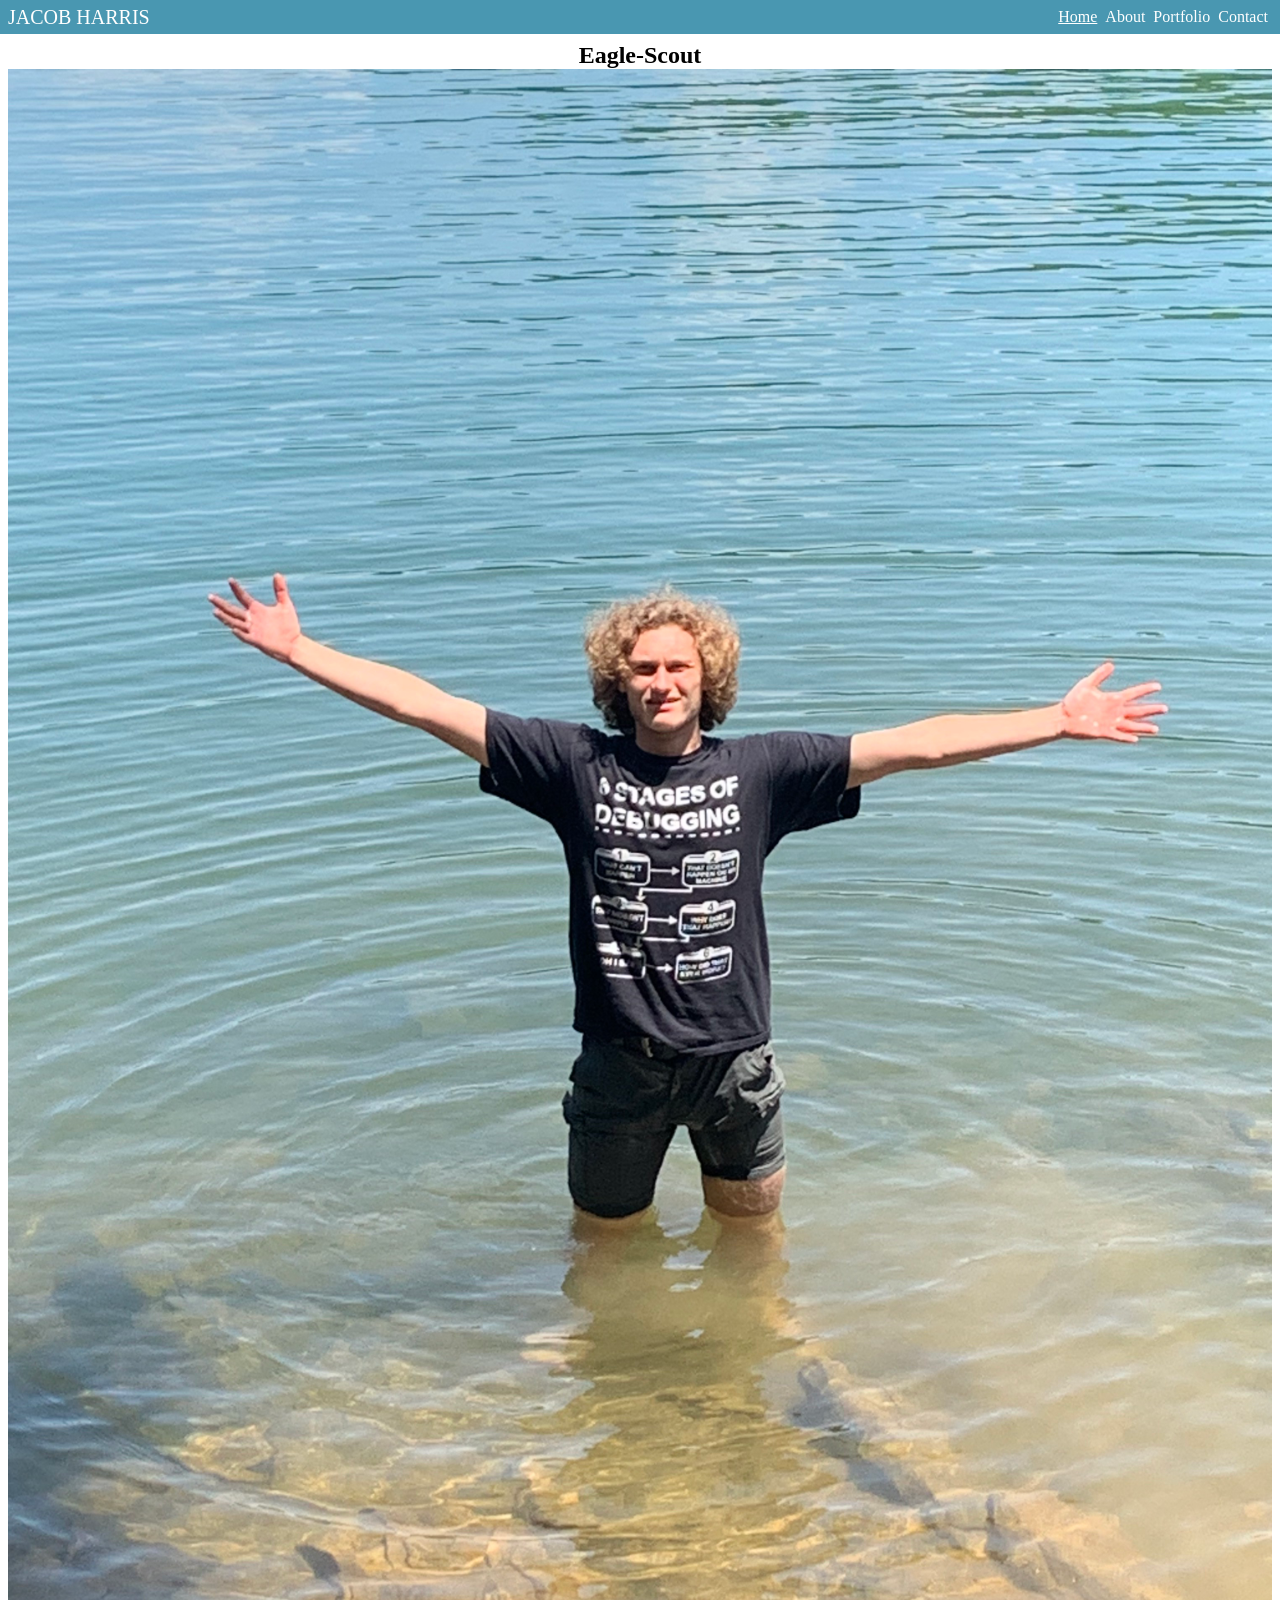
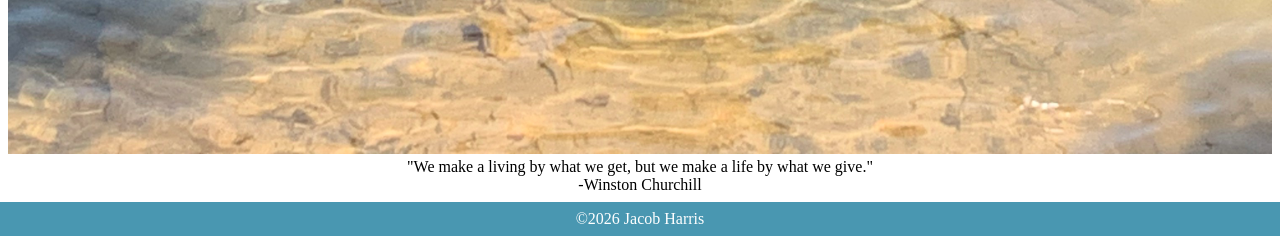
<file: src/index.html>
<!DOCTYPE html>
<html lang="en">
    <head>
        <link rel="stylesheet" href="index.css"/>
        <link rel="stylesheet" href="navbar.css"/>
        <link rel="stylesheet" href="footer.css"/>
    </head>
    <body>
    <header id="navbar">
      <p>Jacob Harris</p>
      <nav>
        <a class='active' href='/src/'>Home</a>
        <a href='/src/about.html'>About</a>
        <a href='/src/portfolio.html'>Portfolio</a>
        <a href='/src/contact.html'>Contact</a>
      </nav>
    </header>
        <section class="content">
        <h2>Eagle-Scout</h2>
        <img src="../resources/images/me.jpeg">
        <figure>
            <blockquote>"We make a living by what we get, but we make a life by what we give."</blockquote>
            <figcaption>-Winston Churchill</figcaption>
        </figure>
    </section>
        <footer>©2026 Jacob Harris</footer>
    </body>
    
</html>
</file>
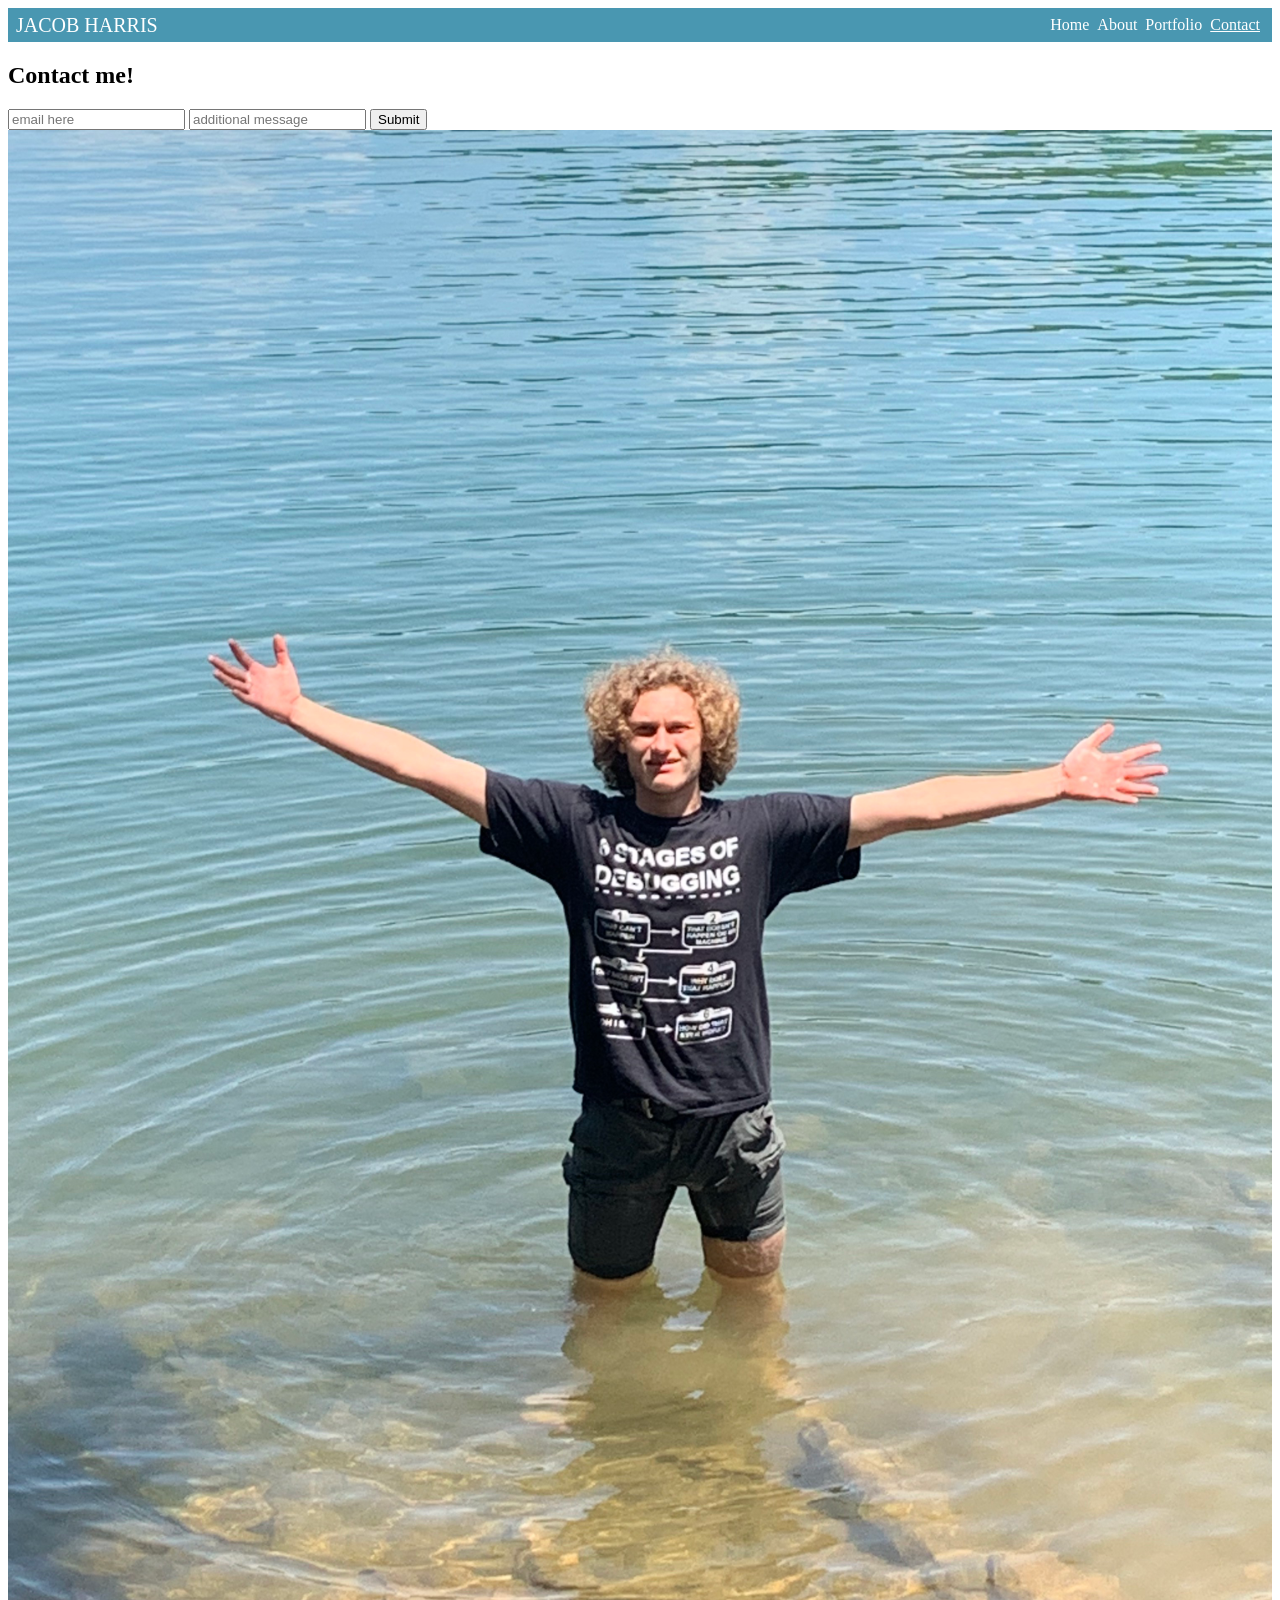
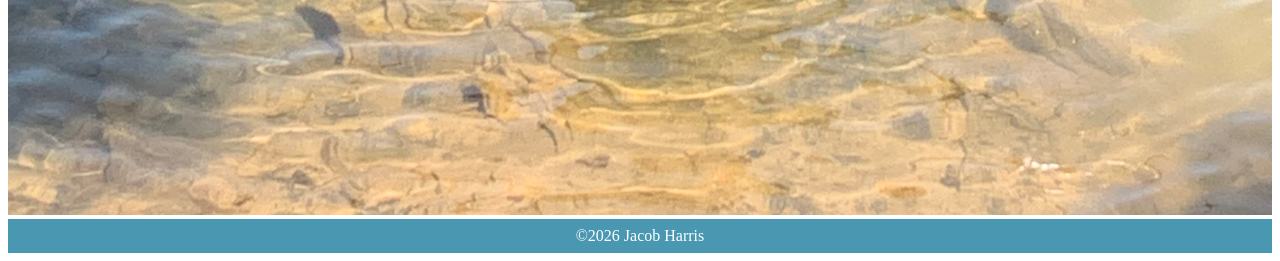
<file: src/contact.html>
<!DOCTYPE html>
<html lang="en">
    <head>
        <link rel="stylesheet" href="contact.css"/>
        <link rel="stylesheet" href="navbar.css"/>
        <link rel="stylesheet" href="footer.css"/>
    </head>
    <body>
    <header id="navbar">
      <p>Jacob Harris</p>
      <nav>
        <a href='/src/'>Home</a>
        <a href='/src/about.html'>About</a>
        <a href='/src/portfolio.html'>Portfolio</a>
        <a class='active' href='/src/contact.html'>Contact</a>
      </nav>
    </header>
    <h2>Contact me!</h2>
    <input type="text" placeholder="email here">
    <input type="text" placeholder="additional message"/>
    <button>Submit</button>
    <img src="../resources/images/me.jpeg">
    <footer>©2026 Jacob Harris</footer>
    </body>
</html>
</file>
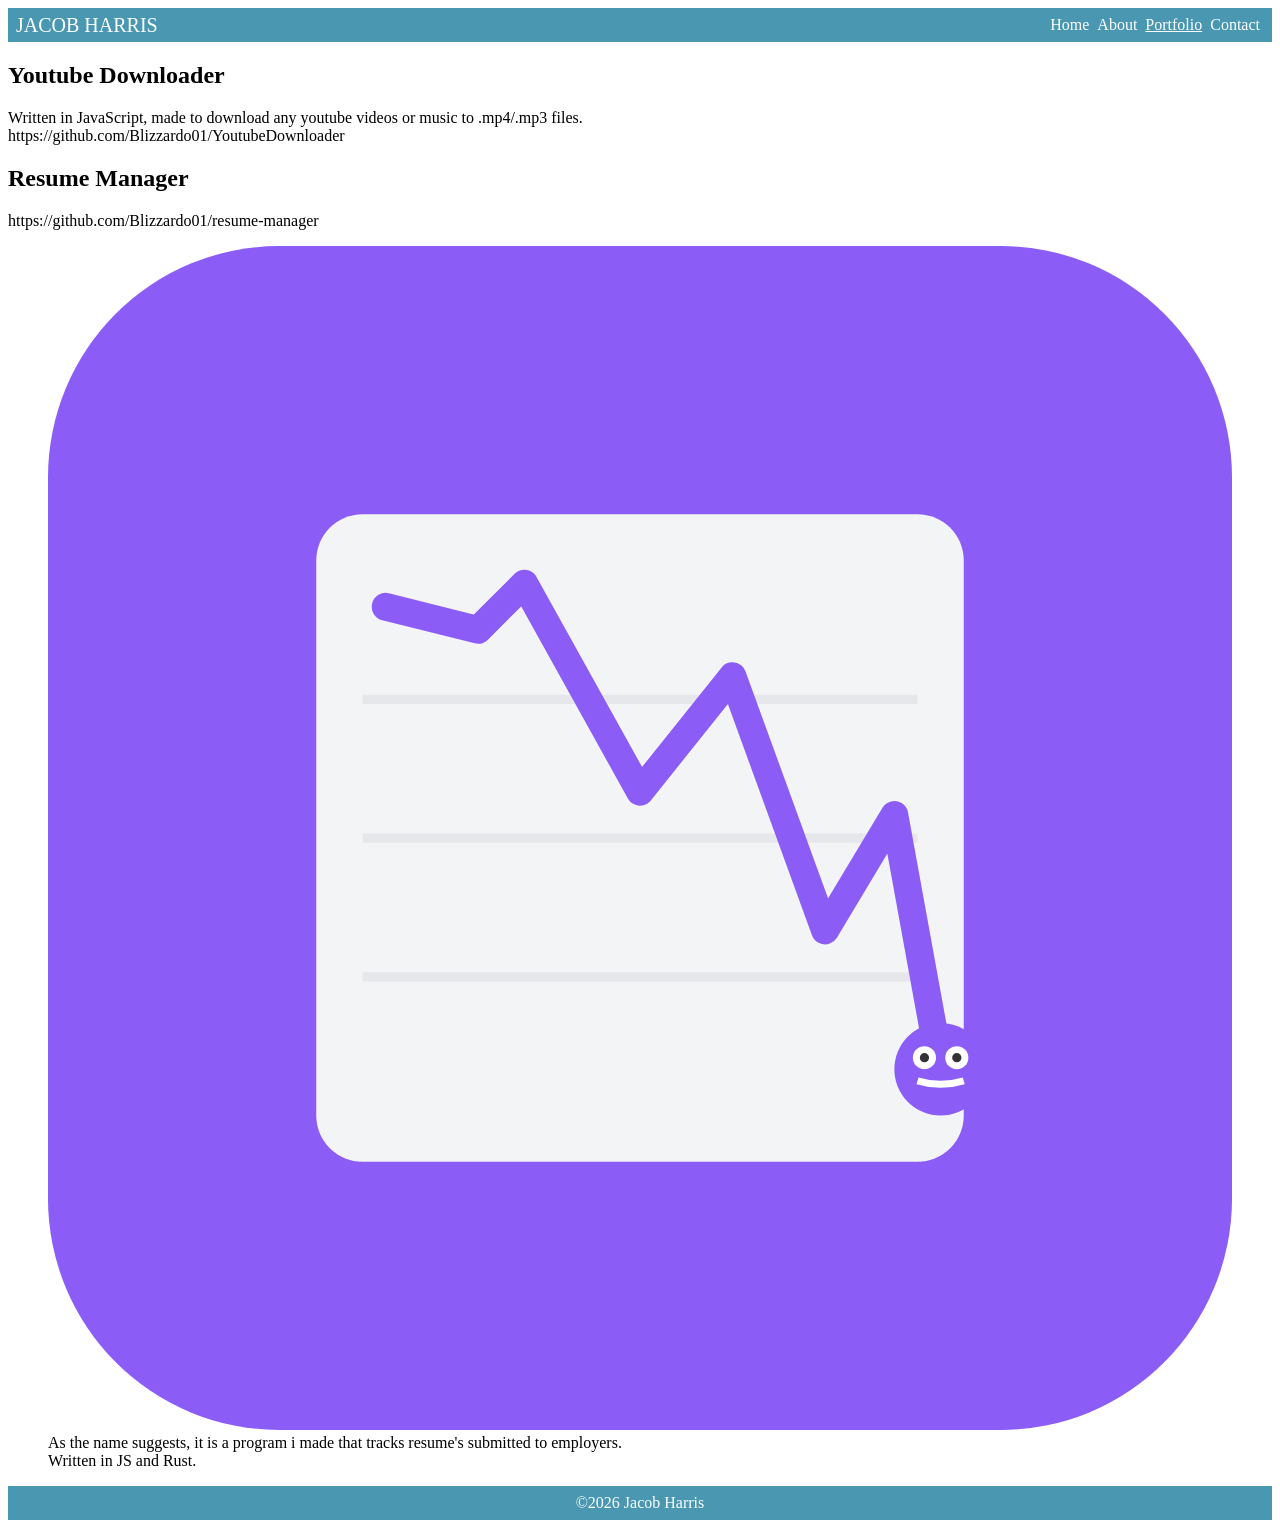
<file: src/portfolio.html>
<!DOCTYPE html>
<html lang="en">
    <head>
        <link rel="stylesheet" href="portfolio.css"/>
        <link rel="stylesheet" href="navbar.css"/>
        <link rel="stylesheet" href="footer.css"/>
    </head>
    <body>
    <header id="navbar">
      <p>Jacob Harris</p>
      <nav>
        <a href='/src/index.html'>Home</a>
        <a href='/src/about.html'>About</a>
        <a class='active' href='/src/portfolio.html'>Portfolio</a>
        <a href='/src/contact.html'>Contact</a>
      </nav>
    </header>
    <h2>Youtube Downloader</h2>
    <p>Written in JavaScript, made to download any youtube videos or music to .mp4/.mp3 files.</p>
    <p>https://github.com/Blizzardo01/YoutubeDownloader</p>
    <h2>Resume Manager</h2>
    
    <p>https://github.com/Blizzardo01/resume-manager</p>
    <figure>
        <img src="../resources/images/app_icon_sanity.svg">
        <figcaption>As the name suggests, it is a program i made that tracks resume's submitted to employers. <br> Written in JS and Rust.
</figcaption>
    </figure>
    
    <footer>©2026 Jacob Harris</footer>
    </body>
</html>
</file>
<file: src/index.css>
body {
    display: grid;
    height: 100vh;
    margin: 0;
}

h2 {
    text-align: center;
}

img {
    max-width: 100%;
    height: auto;
}

.content {
    margin: 0 auto;
    padding: 0.5rem;
    grid-template-rows: auto 1fr auto;
}

* {
  padding: 0;
  margin: 0;
  box-sizing: border-box;
}

figure {
    text-align: center;
}
</file>
<file: src/navbar.css>
#navbar {
  background: rgb(73, 151, 177);
  color: white;
  text-align: center;
  padding-top: 0.5rem;
}

p {
    justify-content: center;
    margin: 0;
}

#navbar p {
  font-size: 1.25em;
  text-transform: uppercase;
}

#navbar nav {
  display: grid;
}

#navbar ul {
    list-style-type: none;
}

#navbar a {
  color: white;
  padding: 0.25rem;
  text-decoration: none;
}

#navbar a:hover {
  background: rgb(101, 166, 187);
}

#navbar a.active {
  text-decoration: underline;
}

@media (width >= 600px) {
  #navbar {
    display: flex;
    justify-content: space-between;
    align-items: center;
    padding: 0.25rem 0.5rem;
  }
  #navbar nav {
    display: flex;
  }
}
</file>
<file: src/footer.css>
footer {
  background: rgb(73, 151, 177);
  color: white;
  text-align: center;
  padding: 0.5rem;
}
</file>
<file: src/contact.css>
main {
    flex : 1;
}

img {
    width: 100%;
    height: auto;
}
</file>
<file: src/portfolio.css>
main {
    flex : 1;
}

img {
    width: 100%;
    height: auto;
}

body {
    display: grid;
}
</file>
